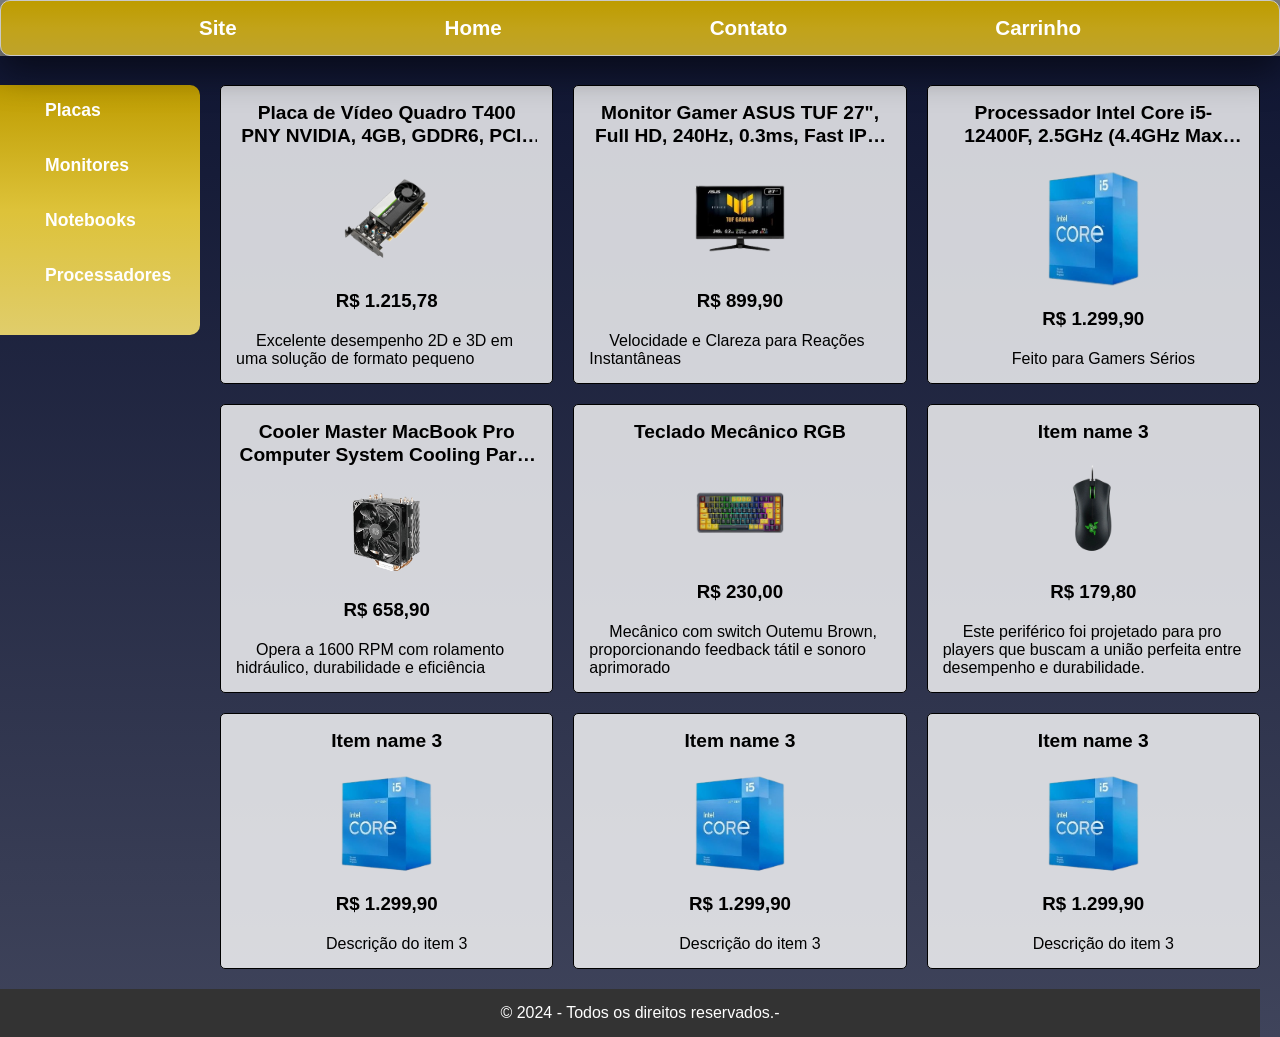
<file: index.html>
<!DOCTYPE html>
<html lang="pt-br">
<head>
    <meta charset="UTF-8">
    <meta name="viewport" content="width=device-width, initial-scale=1.0">
    <title>TechPeças</title>
    <link rel="icon" href="img/logo.png" type="image/png">
    <link rel="stylesheet" href="css/home.css">
</head>
<body>
    <header id="menu">
        <nav id="nav_menu">
            

            <h3 > <a href="site.html" id="site" class="nav-item">Site</a></h3>
            <h3 > <a href="index.html" id="home" class="nav-item">Home</a></h3>
            <h3 > <a href="contato.html" id="contato" class="nav-item">Contato</a></h3>
            <h3 > <a href="cart.html" id="cart" class="nav-item">Carrinho</a></h3>
        </nav>
    </header>
    
    <main>
        <aside>
            <ul>
                <li><a href="categoria1.html" class="nav-item">Placas</a></li>
                <li><a href="categoria2.html" class="nav-item">Monitores</a></li>
                <li><a href="categoria3.html" class="nav-item">Notebooks</a></li>
                <li><a href="categoria4.html" class="nav-item">Processadores</a></li>
            </ul>
        </aside>
        
        <div class="produtos-grid">
            <div class="container"><a href="p1.html">
                <h4 class="item-name">Placa de Vídeo Quadro T400 PNY NVIDIA, 4GB, GDDR6, PCIe 3.0 - VCNT4004GB-PB</h4>
                <img src="img/item_1.png" alt="item1" class="item-img">
                <h3>R$ 1.215,78</h3>
                <p>Excelente desempenho 2D e 3D em uma solução de formato pequeno</p>
                </a>
            </div>
            <div class="container"><a href="p2.html">
                <h4 class="item-name">Monitor Gamer ASUS TUF 27", Full HD, 240Hz, 0.3ms, Fast IPS, VRR, G-Sync Comp, FreeSync Premium, HDR10, Som Integrado, Preto - VG279QM5A</h4>
                <img src="img/item_2.png" alt="item2" class="item-img">
                <h3>R$ 899,90</h3>
                <p>Velocidade e Clareza para Reações Instantâneas</p>
                </a>
                
            </div>
            <div class="container"><a href="p3.html">
                <h4 class="item-name">Processador Intel Core i5-12400F, 2.5GHz (4.4GHz Max Turbo), Cache 18MB, LGA 1700 - BX8071512400F</h4>
                <img src="img/item_3.png" alt="item3" class="item-img">
                <h3>R$ 1.299,90</h3>
                <p>Feito para Gamers Sérios </p>
                </a>
            </div>
            
            <div class="container"><a href="p3.html">
                <h4 class="item-name">Cooler Master MacBook Pro Computer System Cooling Parts Refrigeração a água3</h4>
                <img src="img/item_4.png" alt="item4" class="item-img">
                <h3>R$ 658,90</h3>
                <p> Opera a 1600 RPM com rolamento hidráulico, durabilidade e eficiência</p>
                </a>
            </div>
            
            <div class="container"><a href="p3.html">
                <h4 class="item-name">Teclado Mecânico RGB</h4>
                <img src="img/cart2.png" alt="item5" class="item-img">
                <h3>R$ 230,00</h3>
                <p>Mecânico com switch Outemu Brown, proporcionando feedback tátil e sonoro aprimorado</p>
                </a>
            </div>
            <div class="container"><a href="p3.html">
                <h4 class="item-name">Item name 3</h4>
                <img src="img/item_6.png" alt="item6" class="item-img">
                <h3>R$ 179,80</h3>
                <p>Este periférico foi projetado para pro players que buscam a união perfeita entre desempenho e durabilidade. </p>
                </a>
            </div>
            <div class="container"><a href="p3.html">
                <h4 class="item-name">Item name 3</h4>
                <img src="img/item_3.png" alt="item3" class="item-img">
                <h3>R$ 1.299,90</h3>
                <p>Descrição do item 3</p>
                </a>
            </div>
            <div class="container"><a href="p3.html">
                <h4 class="item-name">Item name 3</h4>
                <img src="img/item_3.png" alt="item3" class="item-img">
                <h3>R$ 1.299,90</h3>
                <p>Descrição do item 3</p>
                </a>
            </div>
            <div class="container"><a href="p3.html">
                <h4 class="item-name">Item name 3</h4>
                <img src="img/item_3.png" alt="item3" class="item-img">
                <h3>R$ 1.299,90</h3>
                <p>Descrição do item 3</p>
                </a>
            </div>
            
        </div>
    </main>

    <footer>
        <p>&copy; 2024 - Todos os direitos reservados.-</p>
    </footer>

</body>
</html>
</file>
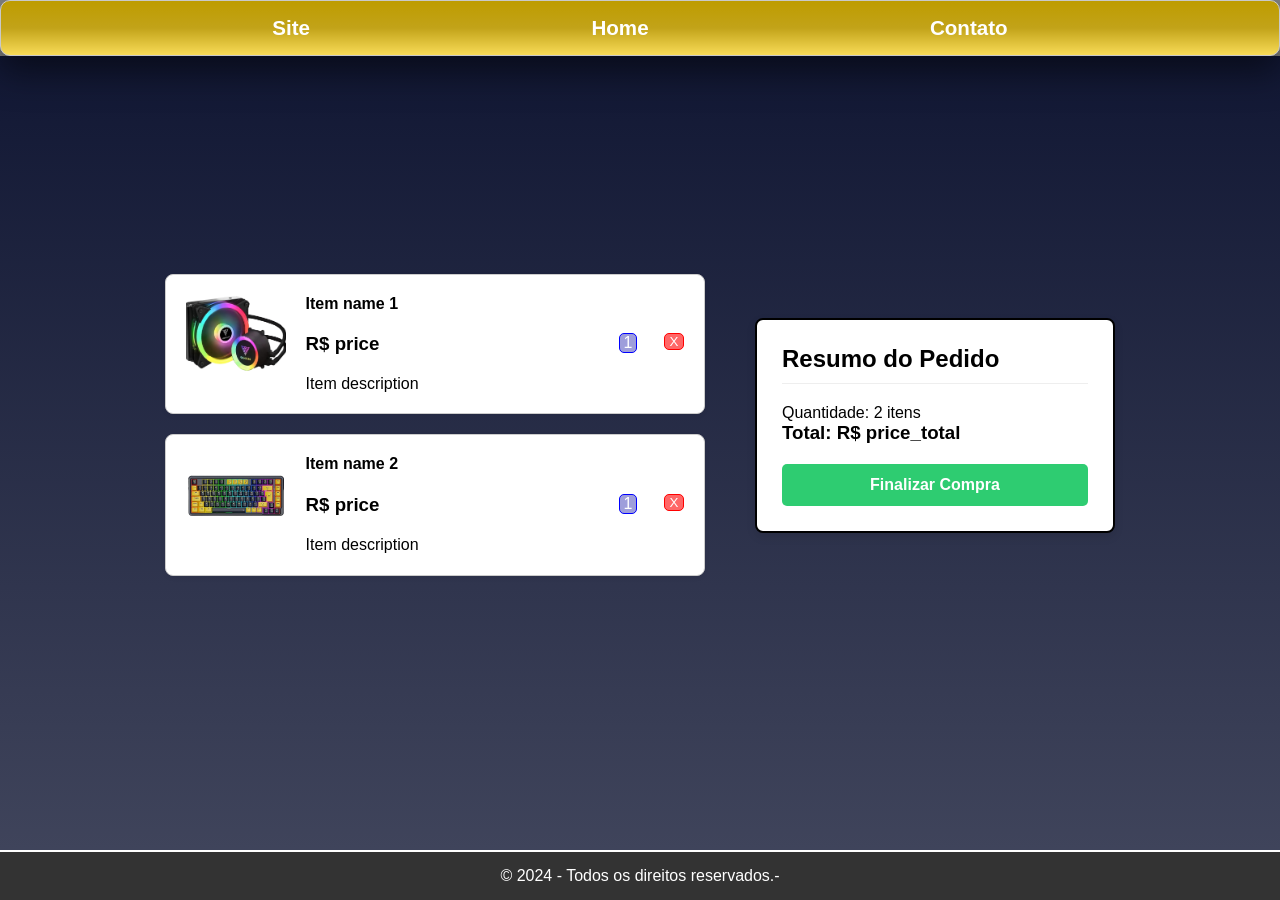
<file: cart.html>
<!DOCTYPE html>
<html lang="pt-br">

<head>
    <meta charset="UTF-8">
    <meta name="viewport" content="width=device-width, initial-scale=1.0">
    <title>TechPeças</title>
    <link rel="icon" href="img/logo.png" type="image/png">
    <link rel="stylesheet" href="css/cart.css">
</head>

<body>
    <header>
        <nav id="nav_menu">
            
            <h3 > <a href="site.html" id="site" class="nav-item">Site</a></h3>
            <h3 > <a href="index.html" id="home" class="nav-item">Home</a></h3>
            <h3 > <a href="contato.html" id="contato" class="nav-item">Contato</a></h3>
            
        </nav>
    </header>
    
    <main>

        <div class="produtos-wrapper">

            <div class="container">
                    <h4 class="titulo">Item name 1</h4>
                    <h3>R$ price</h3>
                    <p>Item description</p>
                    <img src="img/cart1.png" alt="cooler" id="cooler">
                    <p id="quantidade">1</p>
                    <button id="remove">X</button>
            </div>
            <div class="container">
                    <h4 class="titulo">Item name 2</h4>
                    <img src="img/cart2.png" alt="">
                    <h3>R$ price</h3>
                    <p>Item description</p>
                    <p id="quantidade">1</p>
                    <button id="remove">X</button>
            </div>
        </div>

        <div class="carrinho-total">
            <h2>Resumo do Pedido</h2>
            <p>Quantidade: 2 itens</p>
            <h3>Total: R$ price_total</h3>
            <div class="botao-checkout">Finalizar Compra</div>
        </div>
    </main>

    <footer>
            <p>&copy; 2024 - Todos os direitos reservados.-</p>
    </footer>
</body>

</html>
</file>
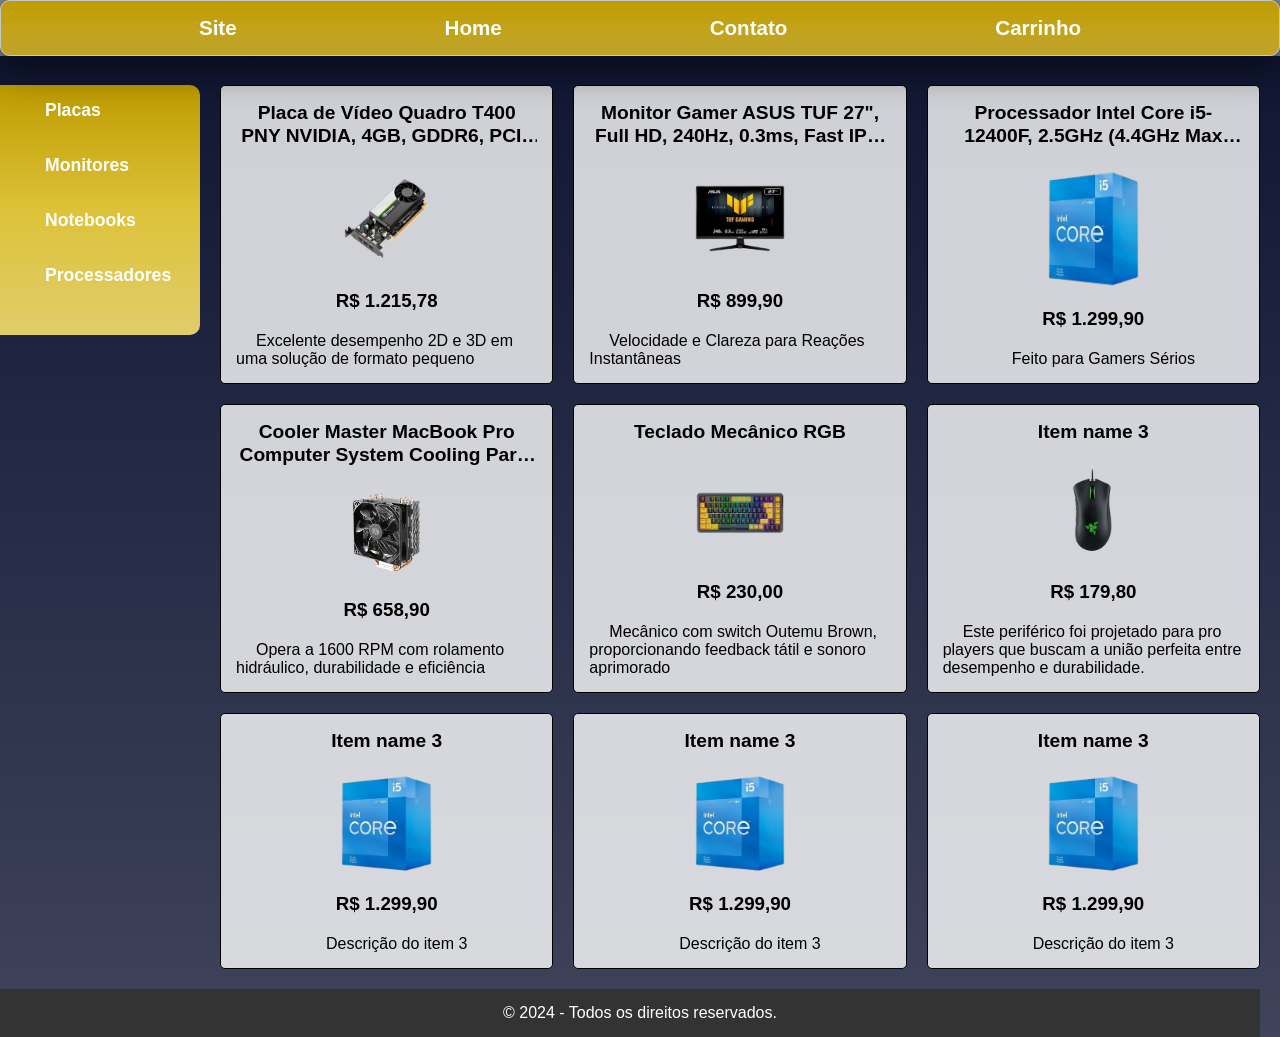
<file: home.html>
<!DOCTYPE html>
<html lang="pt-br">
<head>
    <meta charset="UTF-8">
    <meta name="viewport" content="width=device-width, initial-scale=1.0">
    <title>TechPeças</title>
    <link rel="icon" href="img/logo.png" type="image/png">
    <link rel="stylesheet" href="css/home.css">
</head>
<body>
    <header id="menu">
        <nav id="nav_menu">
            

            <h3 > <a href="site.html" id="site" class="nav-item">Site</a></h3>
            <h3 > <a href="home.html" id="home" class="nav-item">Home</a></h3>
            <h3 > <a href="contato.html" id="contato" class="nav-item">Contato</a></h3>
            <h3 > <a href="cart.html" id="cart" class="nav-item">Carrinho</a></h3>
        </nav>
    </header>
    
    <main>
        <aside>
            <ul>
                <li><a href="categoria1.html" class="nav-item">Placas</a></li>
                <li><a href="categoria2.html" class="nav-item">Monitores</a></li>
                <li><a href="categoria3.html" class="nav-item">Notebooks</a></li>
                <li><a href="categoria4.html" class="nav-item">Processadores</a></li>
            </ul>
        </aside>
        
        <div class="produtos-grid">
            <div class="container"><a href="p1.html">
                <h4 class="item-name">Placa de Vídeo Quadro T400 PNY NVIDIA, 4GB, GDDR6, PCIe 3.0 - VCNT4004GB-PB</h4>
                <img src="img/item_1.png" alt="item1" class="item-img">
                <h3>R$ 1.215,78</h3>
                <p>Excelente desempenho 2D e 3D em uma solução de formato pequeno</p>
                </a>
            </div>
            <div class="container"><a href="p2.html">
                <h4 class="item-name">Monitor Gamer ASUS TUF 27", Full HD, 240Hz, 0.3ms, Fast IPS, VRR, G-Sync Comp, FreeSync Premium, HDR10, Som Integrado, Preto - VG279QM5A</h4>
                <img src="img/item_2.png" alt="item2" class="item-img">
                <h3>R$ 899,90</h3>
                <p>Velocidade e Clareza para Reações Instantâneas</p>
                </a>
                
            </div>
            <div class="container"><a href="p3.html">
                <h4 class="item-name">Processador Intel Core i5-12400F, 2.5GHz (4.4GHz Max Turbo), Cache 18MB, LGA 1700 - BX8071512400F</h4>
                <img src="img/item_3.png" alt="item3" class="item-img">
                <h3>R$ 1.299,90</h3>
                <p>Feito para Gamers Sérios </p>
                </a>
            </div>
            
            <div class="container"><a href="p3.html">
                <h4 class="item-name">Cooler Master MacBook Pro Computer System Cooling Parts Refrigeração a água3</h4>
                <img src="img/item_4.png" alt="item4" class="item-img">
                <h3>R$ 658,90</h3>
                <p> Opera a 1600 RPM com rolamento hidráulico, durabilidade e eficiência</p>
                </a>
            </div>
            
            <div class="container"><a href="p3.html">
                <h4 class="item-name">Teclado Mecânico RGB</h4>
                <img src="img/cart2.png" alt="item5" class="item-img">
                <h3>R$ 230,00</h3>
                <p>Mecânico com switch Outemu Brown, proporcionando feedback tátil e sonoro aprimorado</p>
                </a>
            </div>
            <div class="container"><a href="p3.html">
                <h4 class="item-name">Item name 3</h4>
                <img src="img/item_6.png" alt="item6" class="item-img">
                <h3>R$ 179,80</h3>
                <p>Este periférico foi projetado para pro players que buscam a união perfeita entre desempenho e durabilidade. </p>
                </a>
            </div>
            <div class="container"><a href="p3.html">
                <h4 class="item-name">Item name 3</h4>
                <img src="img/item_3.png" alt="item3" class="item-img">
                <h3>R$ 1.299,90</h3>
                <p>Descrição do item 3</p>
                </a>
            </div>
            <div class="container"><a href="p3.html">
                <h4 class="item-name">Item name 3</h4>
                <img src="img/item_3.png" alt="item3" class="item-img">
                <h3>R$ 1.299,90</h3>
                <p>Descrição do item 3</p>
                </a>
            </div>
            <div class="container"><a href="p3.html">
                <h4 class="item-name">Item name 3</h4>
                <img src="img/item_3.png" alt="item3" class="item-img">
                <h3>R$ 1.299,90</h3>
                <p>Descrição do item 3</p>
                </a>
            </div>
            
        </div>
    </main>

    <footer>
        <p>&copy; 2024 - Todos os direitos reservados.</p>
    </footer>

</body>
</html>
</file>
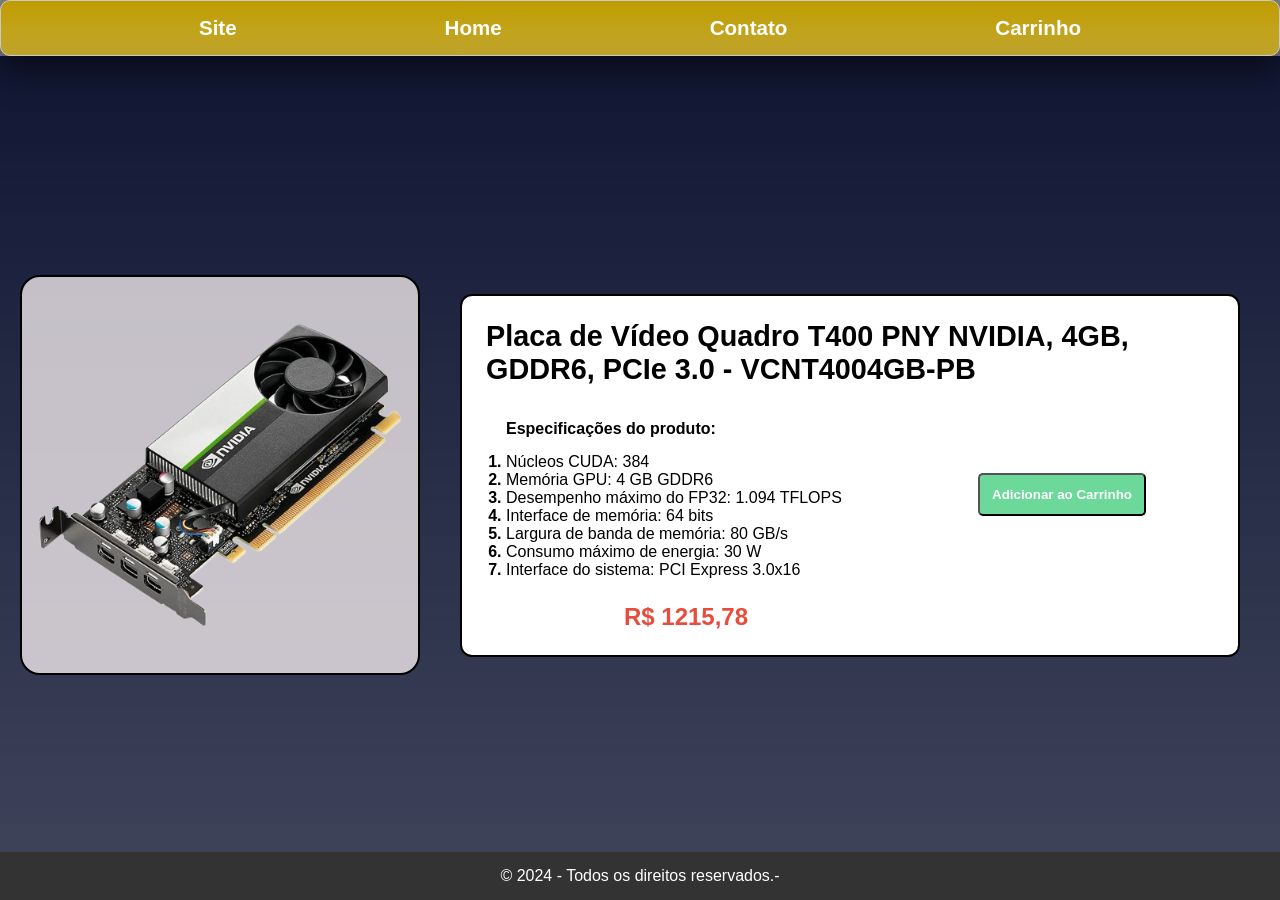
<file: p1.html>
<!DOCTYPE html>
<html lang="pt-br">

<head>
    <meta charset="UTF-8">
    <meta name="viewport" content="width=device-width, initial-scale=1.0">
    <title>TechPeças</title>
    <link rel="icon" href="img/logo.png" type="image/png">
    <link rel="stylesheet" href="css/p.css">
</head>

<body>
    <header id="menu">
        <nav id="nav_menu">
            
            <h3 > <a href="site.html" id="site" class="nav-item">Site</a></h3>
            <h3 > <a href="index.html" id="home" class="nav-item">Home</a></h3>
            <h3 > <a href="contato.html" id="contato" class="nav-item">Contato</a></h3>
            <h3 > <a href="cart.html" id="cart" class="nav-item">Carrinho</a></h3>
        </nav>
    </header>

    <main>
        <div class="container">

            <img class="product-image" src="img/item_1.png" alt="Imagem do Produto">

            <div class="product-card">
                <h4 id="titulo-produto">Placa de Vídeo Quadro T400 PNY NVIDIA, 4GB, GDDR6, PCIe 3.0 - VCNT4004GB-PB</h4>
                
                
                    <ol class="specs-list">
                        <ul>Especificações do produto:</ul>
                        <li>Núcleos CUDA: 384</li>
                        <li>Memória GPU: 4 GB GDDR6</li>
                        <li>Desempenho máximo do FP32: 1.094 TFLOPS</li>
                        <li>Interface de memória: 64 bits</li>
                        <li>Largura de banda de memória: 80 GB/s</li>
                        <li>Consumo máximo de energia: 30 W</li>
                        <li>Interface do sistema: PCI Express 3.0x16</li>
                    </ol>


    
                <h3 id="preco-produto">R$ 1215,78</h3>
                <button id="add-carrinho">Adicionar ao Carrinho</button> 
            </div>

        </div>
    </main>

    <footer>
        <p>&copy; 2024 - Todos os direitos reservados.-</p>
    </footer>
</body>

</html>
</file>
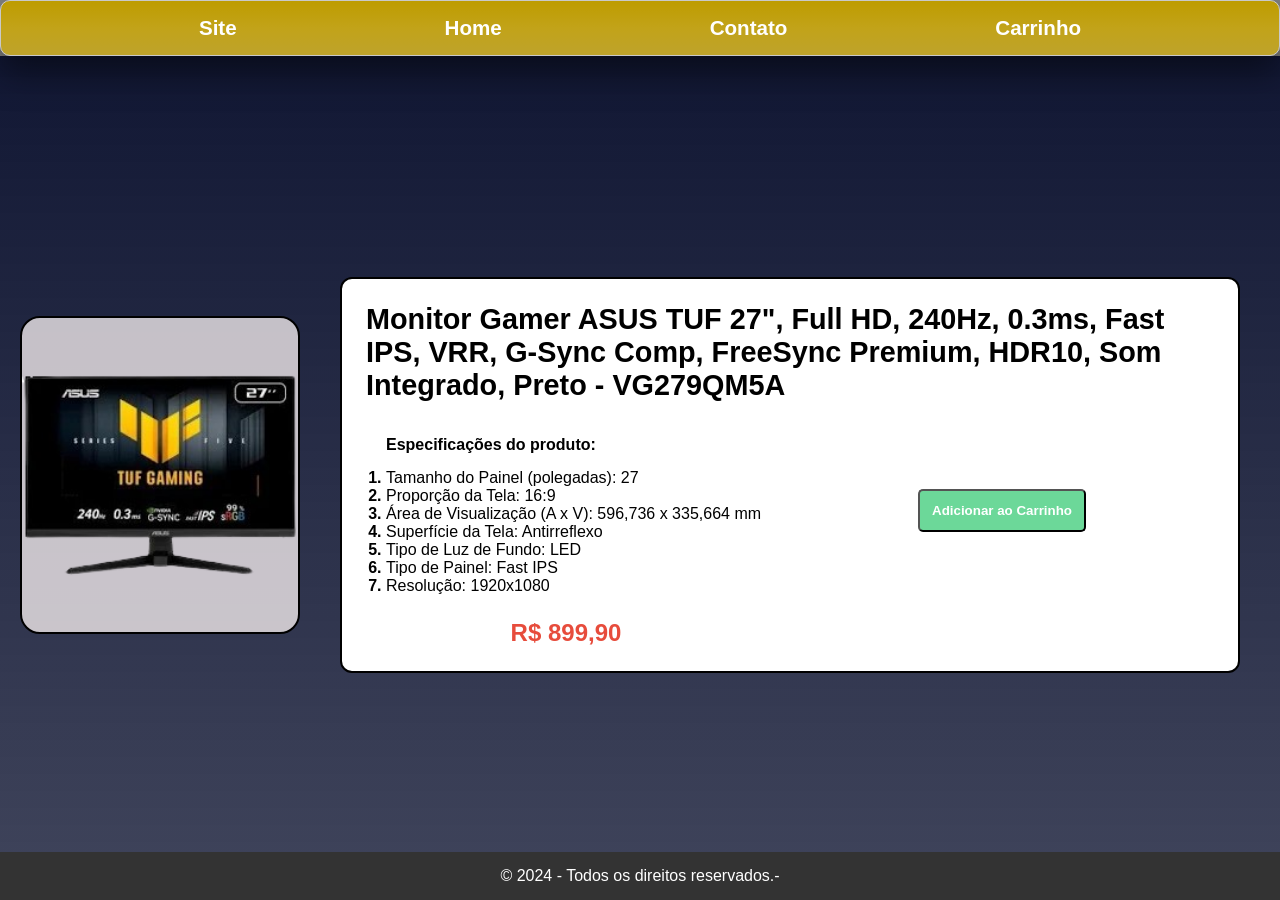
<file: p2.html>
<!DOCTYPE html>
<html lang="pt-br">

<head>
    <meta charset="UTF-8">
    <meta name="viewport" content="width=device-width, initial-scale=1.0">
    <title>TechPeças</title>
    <link rel="icon" href="img/logo.png" type="image/png">
    <link rel="stylesheet" href="css/p.css">
</head>

<body>
    <header id="menu">
        <nav id="nav_menu">
            
            <h3 > <a href="site.html" id="site" class="nav-item">Site</a></h3>
            <h3 > <a href="index.html" id="home" class="nav-item">Home</a></h3>
            <h3 > <a href="contato.html" id="contato" class="nav-item">Contato</a></h3>
            <h3 > <a href="cart.html" id="cart" class="nav-item">Carrinho</a></h3>
        </nav>
    </header>

    <main>
        <div class="container">

            <img class="product-image" src="img/item_2.png" alt="Imagem do Produto">

            <div class="product-card">
                <h4 id="titulo-produto">Monitor Gamer ASUS TUF 27", Full HD, 240Hz, 0.3ms, Fast IPS, VRR, G-Sync Comp, FreeSync Premium, HDR10, Som Integrado, Preto - VG279QM5A</h4>
                
                
                    <ol class="specs-list">
                        <ul>Especificações do produto:</ul>
                        <li>Tamanho do Painel (polegadas): 27</li>
                        <li>Proporção da Tela: 16:9</li>
                        <li>Área de Visualização (A x V): 596,736 x 335,664 mm</li>
                        <li>Superfície da Tela: Antirreflexo</li>
                        <li>Tipo de Luz de Fundo: LED</li>
                        <li>Tipo de Painel: Fast IPS</li>
                        <li>Resolução: 1920x1080</li>
                    </ol>


                <h3 id="preco-produto">R$ 899,90</h3>
                <button id="add-carrinho">Adicionar ao Carrinho</button> 
            </div>
    </main>

    <footer>
        <p>&copy; 2024 - Todos os direitos reservados.-</p>
    </footer>
</body>

</html>
</file>
<file: css/home.css>
* {
    margin: 0;
    padding: 0;
    box-sizing: border-box; 
    font-family: 'Segoe UI', Tahoma, Geneva, Verdana, sans-serif;
}



body {
    background: linear-gradient(to bottom, #0E1431,#0e1431cb);
    margin-top: 65px;
    margin-right: 20px;
    
}

a{
    text-decoration: none;
    color: black;
}

p {
    text-indent: 20px;
}

nav a{
    color: white;
}
#menu {
    background-color: gray;
    color: whitesmoke;
    padding: 0;
    position: fixed;
    top: 0;
    left: 0;
    right: 0;
    z-index: 100;
}

nav {
    display: flex;
    position: relative;
    padding: 15px 20px;
    background: linear-gradient(to bottom, #be9c00, rgb(194, 163, 25),rgb(190, 163, 43));
    align-items: center;
    border-radius: 10px;
    backdrop-filter: blur(10px);
    box-shadow: 0 15px 35px rgba(0, 0, 0, 0.5);
    border: 1px solid rgb(201, 201, 201);
    justify-content: space-evenly;
    margin-top: 0;
}
.nav-item {
    box-sizing: border-box;
    padding: 10px 30px;
    border-radius: 10px;
    background-color: transparent;
    color: white;
    font-size: 1.1em;
    font-weight: bold;
}
.nav-item:hover {
    background-color: #2F4F4F;
    transition: background-color 0.5s ease;
}

main {
    display: grid;
    grid-template-columns: 200px 1fr; 
    gap: 20px;
    min-height: 80vh;
}

aside {
    background: linear-gradient(to bottom, #be9c00, #ddc239,#e0cd6b);
    padding: 15px;
    height: fit-content; 
    border-radius: 0px 10px 10px 0px;
    margin-top: 20px;
}

aside ul {
    list-style: none;
    
}

aside li {
    margin-bottom: 20%;
}

.produtos-grid {
    display: grid;
    grid-template-columns: repeat(3, 1fr); 
    gap: 20px;
    padding-top: 20px;
    align-content: start; 
    
}

.container {
    width: 100%; 
    height: auto;
    border: solid 1px black;
    padding: 15px;
    border-radius: 5px;
    display: flex;
    flex-direction: column;
    background-color: rgba(255, 255, 255, 0.8);
}

.container a {
    display: flex;
    flex-direction: column;
    height: 100%;
    align-items: center;
    gap: 20px;
}
.item-img {
    width: 30%;
    height: auto;
    flex-grow: 1;
    background-size: cover;
    background-position: center;    
    transition: transform 0.3s ease-in-out, box-shadow 0.3s ease-in-out, border 0.3s ease-in-out;
}
.container:hover .item-img,.item-img:hover {
    transform: scale(1.05);


}

.container:hover {
    box-shadow: 0 10px 15px rgba(255, 165, 165, 0.637);
}

.item-name {
    font-size: 1.2em;
    font-weight: bold;
    word-wrap: break-word;
    text-align: center;
    line-height: 1.2;
    display: -webkit-box;
    -webkit-line-clamp: 2;
    -webkit-box-orient: vertical;
    overflow: hidden;
}
footer {
    text-align: center;
    padding: 15px;
    background-color: #333;
    color: white;
    margin-top: 20px;
    margin-right: 0px !important;
    bottom: 0;
    left: 0;
    right: 0;
}







/* responsividade primeira escala*/
@media (max-width: 1024px) {
    main {
        grid-template-columns: 220px 1fr;
        gap: 18px;
    }

    .produtos-grid {
        grid-template-columns: repeat(2, 1fr);
    }
}
/* responsividade segunda escala*/
@media (max-width: 680px) {
    body {
        margin-right: 0;
    }

    nav {
        flex-wrap: wrap;
        justify-content: center;
        gap: 10px;
        padding: 12px 15px;
    }

    .nav-item {
        padding: 8px 14px;
    }

    main {
        grid-template-columns: 1fr;
        gap: 20px;
    }

    aside {
        border-radius: 10px;
        margin-top: 10px;
    }

    aside li {
        margin-bottom: 12px;
    }

    .produtos-grid {
        grid-template-columns: 1fr;
    }

    .container {
        padding: 14px;
    }
}
/* responsividade primeira escala*/
@media (max-width: 420px) {
    body {
        margin-top: 70px;
        margin-right: 0;
    }

    nav {
        padding: 10px 12px;
    }

    .nav-item {
        padding: 8px 10px;
        font-size: 1rem;
    }

    main {
        padding: 0 10px 20px;
    }

    .produtos-grid {
        grid-template-columns: repeat(2, minmax(0, 1fr));
        gap: 12px;
    }

    .container {
        padding: 12px;
    }

    .item-img {
        width: 100%;
        max-width: 100%;
        height: auto;
    }

    .item-name {
        font-size: 1rem;
    }
}
</file>
<file: css/cart.css>
* {
    margin: 0;
    padding: 0;
    box-sizing: border-box; 
    font-family: 'Segoe UI', Tahoma, Geneva, Verdana, sans-serif;
}

a {
    text-decoration: none;
    color: black;
}

nav a {
    color: white;
}

header {
   
    background-color: gray;
    color: whitesmoke;
    padding: 0;
    position: fixed;
    top: 0;
    left: 0;
    right: 0;
    z-index: 100;

}

nav {
    display: flex;
    position: relative;
    padding: 15px 20px;
    background: linear-gradient(to bottom, #be9c00, rgb(194, 163, 25),rgb(248, 219, 87));
    align-items: center;
    border-radius: 10px;
    backdrop-filter: blur(10px);
    box-shadow: 0 15px 35px rgba(0, 0, 0, 0.5);
    border: 1px solid rgb(201, 201, 201);
    justify-content: space-evenly;
    margin-top: 0;
}
.nav-item {
    box-sizing: border-box;
    padding: 10px 30px;
    border-radius: 10px;
    background-color: transparent;
    color: white;
    font-size: 1.1em;
    font-weight: bold;
}
.nav-item:hover {
    background-color: #2F4F4F;
    transition: background-color 0.5s ease;
}

/* --- ATUALIZAÇÕES ABAIXO --- */

main {
    display: flex;
    flex-direction: row;         /* Coloca a lista de produtos e o total lado a lado */
    justify-content: center;     /* Centraliza o conjunto no meio da tela */
    align-items: center;         /* Centraliza verticalmente na tela */
    gap: 50px;                   /* Espaço entre a lista de produtos e o card de total */
    min-height: calc(100vh - 50px); /* Garante que ocupe a altura total da tela */
    padding: 40px;
    background: linear-gradient(to bottom, #0E1431,#0e1431cb);

}

/* Criamos uma regra para envelopar os produtos (caso use uma div para cercá-los no HTML)
   Ou, no layout atual, os containers vão se alinhar verticalmente se aplicar flex no pai. 
   Para os itens ficarem um em cima do outro: */
.produtos-wrapper {
    display: flex;
    flex-direction: column;      /* Um item em cima do outro */
    gap: 20px;                   /* Espaço entre os cards de produto */
    width: 45%;                  /* Ocupa quase metade da largura */
}

.container {
    display: grid;
    grid-template-columns: 20% auto 5% 4%;
    gap: 20px;
    align-items: start;
    width: 100%;
    border: solid 1px #ccc;
    padding: 20px;
    border-radius: 8px;
    background-color: white;
    box-shadow: 0 2px 5px rgba(0,0,0,0.05);
}

.container a {
    display: contents;
}

.container img {
    grid-column: 1;
    grid-row: 1 / span 3;
    width: 100%;
    height: 80%;
    object-fit: cover;
}
.container img:hover {
    transform: scale(1.05);
    transition: transform 0.3s ease;
}

.container h4,.container h3,.container p {
    grid-column: 2;
    margin: 0;
}

/* O novo Card de Total (Carrinho) no lado direito */
.carrinho-total {
    display: flex;
    flex-direction: column;
    width: 30%;                  /* Um pouco mais estreito que a lista de produtos */
    border: solid 2px black;
    padding: 25px;
    border-radius: 8px;
    background-color: white;
    box-shadow: 0 4px 10px rgba(0,0,0,0.1);
}

.carrinho-total h2 {
    margin-bottom: 20px;
    border-bottom: 1px solid #eee;
    padding-bottom: 10px;
}

.carrinho-total .botao-checkout {
    margin-top: 20px;
    padding: 12px;
    background-color: #2ecc71;
    color: white;
    text-align: center;
    font-weight: bold;
    border-radius: 5px;
    cursor: pointer;
}
.carrinho-total .botao-checkout:hover {
    background-color: #27ae60;
    transition: background-color 0.3s ease;
    scale: 1.05;
}

footer {
    text-align: center;
    padding: 15px;
    background-color: #333;
    color: white;
    position: fixed;
    bottom: 0;
    left: 0;
    right: 0;
}

#remove{
    display: flex;
    justify-content: center;   
    align-items: end;
    grid-column: 4;
    grid-row: 2;
    width: 100%;
    height: auto;
    background-color: rgba(255, 0, 0, 0.596);
    color: white;
    border: solid 1px red;
    border-radius: 5px; 
    cursor: pointer;
}
#remove:hover {
    background-color: rgba(255, 0, 0, 0.8);
    transition: background-color 0.3s ease;
}

#quantidade {   
    display: flex;
    justify-content: center;   
    align-items: end;
    grid-column: 3;
    grid-row: 2;
    width: 70%;
    height: auto;
    background-color: rgba(92, 92, 194, 0.596);
    color: white;
    border: solid 1px blue;
    border-radius: 5px; 
}

/* Responsividade primeira escala*/
@media (max-width: 1024px) {
    main {
        flex-wrap: wrap;
        padding: 30px 20px;
    }

    .produtos-wrapper,
    .carrinho-total {
        width: 100%;
    }

    .container {
        grid-template-columns: 120px 1fr;
    }

    #remove,
    #quantidade {
        width: auto;
    }
}

/* Responsividade segunda escala*/
@media (max-width: 680px) {
    nav {
        flex-wrap: wrap;
        justify-content: center;
        gap: 10px;
    }

    main {
        flex-direction: column;
        align-items: stretch;
        padding: 20px 15px;
        gap: 20px;
        min-height: auto;
    }

    .produtos-wrapper,
    .carrinho-total {
        width: 100%;
    }

    .container {
        grid-template-columns: 1fr;
        gap: 14px;
        padding: 16px;
    }

    .container img {
        grid-column: 1;
        grid-row: 1;
        width: 100%;
        height: auto;
        aspect-ratio: 16 / 9;
    }

    .container h4,
    .container h3,
    .container p,
    #quantidade,
    #remove {
        grid-column: 1;
        grid-row: auto;
        width: 100%;
        margin: 0;
    }

    #quantidade,
    #remove {
        justify-self: stretch;
        align-self: start;
    }

    #remove {
        padding: 10px;
    }

    #quantidade {
        padding: 10px;
    }

    .carrinho-total {
        width: 100%;
        padding: 20px;
    }
}

/* Responsividade para celulares */

@media only screen and (max-width: 420px) {
    header {
        position: relative;
    }

    nav {
        flex-wrap: wrap;
        justify-content: center;
        gap: 10px;
        padding: 12px 15px;
    }

    main {
        flex-direction: column;
        align-items: center;
        gap: 20px;
        padding: 20px 15px 100px;
        min-height: auto;
    }

    .produtos-wrapper,
    .carrinho-total {
        width: 100%;
    }

    .container {
        grid-template-columns: 1fr;
        gap: 14px;
        padding: 16px;
    }

    .container img {
        grid-column: 1;
        grid-row: 1;
        width: 100%;
        height: 200px;
    }

    .container h4,
    .container h3,
    .container p,
    #quantidade,
    #remove {
        grid-column: 1;
        width: 100%;
        margin: 0;
    }

    #remove {
        justify-self: stretch;
        align-self: start;
        width: 100%;
    }

    #quantidade {
        justify-self: stretch;
        align-self: start;
        width: 100%;
    }

    .carrinho-total {
        width: 100%;
        padding: 18px;
    }

    .carrinho-total .botao-checkout {
        width: 100%;
    }
}
</file>
<file: css/p.css>
* {
    margin: 0;
    padding: 0;
    box-sizing: border-box; 
    font-family: 'Segoe UI', Tahoma, Geneva, Verdana, sans-serif;
}
body {
    background: linear-gradient(to bottom, #0E1431,#0e1431cb);
    margin-top: 65px;
    margin-right: 20px;
    
}
a {
    text-decoration: none;
    color: black;
}

nav a{
    color: white;
}

nav {
    display: flex;
    position: relative;
    padding: 15px 20px;
    background: linear-gradient(to bottom, #be9c00, rgb(194, 163, 25),rgb(190, 163, 43));
    align-items: center;
    border-radius: 10px;
    backdrop-filter: blur(10px);
    box-shadow: 0 15px 35px rgba(0, 0, 0, 0.5);
    border: 1px solid rgb(201, 201, 201);
    justify-content: space-evenly;
    margin-top: 0;
}
.nav-item {
    box-sizing: border-box;
    padding: 10px 30px;
    border-radius: 10px;
    background-color: transparent;
    color: white;
    font-size: 1.1em;
    font-weight: bold;
}
.nav-item:hover {
    background-color: #2F4F4F;
    transition: background-color 0.5s ease;
}


header {
   
    background-color: gray;
    color: whitesmoke;
    padding: 0;
    position: fixed;
    top: 0;
    left: 0;
    right: 0;
    z-index: 100;

}


main {
    display: flex;
    justify-content: center; 
    align-items: center;     
    min-height: calc(100vh - 80px);
}

.container {
    display: flex;
    flex-direction: row;     
    align-items: center;     
    gap: 40px;               
    padding: 20px;
}

.product-card {
    display: grid;
    grid-template-columns: 400px 1fr;
    grid-template-rows: auto auto;
    gap: 24px;
    align-items: start;
    background-color: #ffffff;
    border: 2px solid #000000;
    border-radius: 12px;
    padding: 24px;
    max-width: 900px;
    margin: 40px auto;
}

.product-image {
    width: 400px;
    height: auto;
    border-radius: 20px;
    margin-bottom: 0;
    background-color: #fff7f7bd;
    transition: transform 0.3s ease-in-out, box-shadow 0.3s ease-in-out, border 0.3s ease-in-out;
    border: 2px solid black;
}
.product-image:hover {
    transform: scale(1.10);
    transition: transform 0.3s ease;

}

footer {
    text-align: center;
    padding: 15px;
    background-color: #333;
    color: white;
    position: fixed;
    bottom: 0;
    left: 0;
    right: 0;
}
.specs-list {
    list-style-type: decimal;
    
    padding-left: 20px;
    grid-column-start: 1;
    margin-top: 10px;
}
.specs-list li::marker {
    font-weight: bold;
}

#add-carrinho {
    padding: 12px;
    background-color: #51d186d7;
    color: white;
    text-align: center;
    font-weight: bold;
    border-radius: 5px;
    cursor: pointer;
    grid-column-start: 2;
    grid-column-end: 2;
    margin: auto;

}
#add-carrinho:hover {
    background-color: #35f183;
    transition: background-color 0.3s ease;
    box-shadow: 0 4px 15px rgba(81, 209, 134, 0.5);
}
.specs-list > ul{
    margin-bottom: 15px;
}
.specs-list > ul::first-line{
    font-weight: bold;
}
.specs-list ::after {
    content: ""; 
    font-weight: bold;
}



#preco-produto {
    color: #e74c3c;
    font-size: 1.5em;
    margin-top: 10px;
    grid-row-start: 3;
    grid-column-start: 1;
    margin:auto;
}

#titulo-produto {
    font-size: 1.8em;
    font-weight: bold;
    grid-column-start: 1;
    grid-column-end: 3;
    grid-row-start: 1;
}




/*Responsividade */


@media (max-width: 1024px) {
    .container {
        flex-direction: column;
        gap: 20px;
        padding: 16px;
    }

    .product-card {
        grid-template-columns: 1fr;
        padding: 20px;
        max-width: 760px;
    }

    .product-image {
        width: 40%;
        max-width: 100%;
    }

    #add-carrinho {
        grid-column-start: 1;
        grid-column-end: auto;
        width: 100%;
    }

    #titulo-produto {
        font-size: 1.6em;
    }
}

/*responsividade para celular*/

@media (max-width: 414px) {
    body {
        margin-right: 0;
    }

    nav {
        flex-wrap: wrap;
        justify-content: center;
        gap: 10px;
        padding: 12px;
    }

    .nav-item {
        padding: 8px 14px;
        font-size: 0.95em;
    }

    .container {
        padding: 12px;
    }

    .product-card {
        padding: 16px;
        margin: 20px auto;
    }

    .product-image {
        width: 100%;
    }

    #titulo-produto {
        font-size: 1.4em;
    }

    .specs-list {
        padding-left: 16px;
    }

    .specs-list li {
        font-size: 0.95rem;
        line-height: 1.4;
    }

    #add-carrinho {
        width: 100%;
        margin-top: 12px;
    }

    footer {
        padding: 12px;
    }
}







/*Me demito kkk*/
</file>
